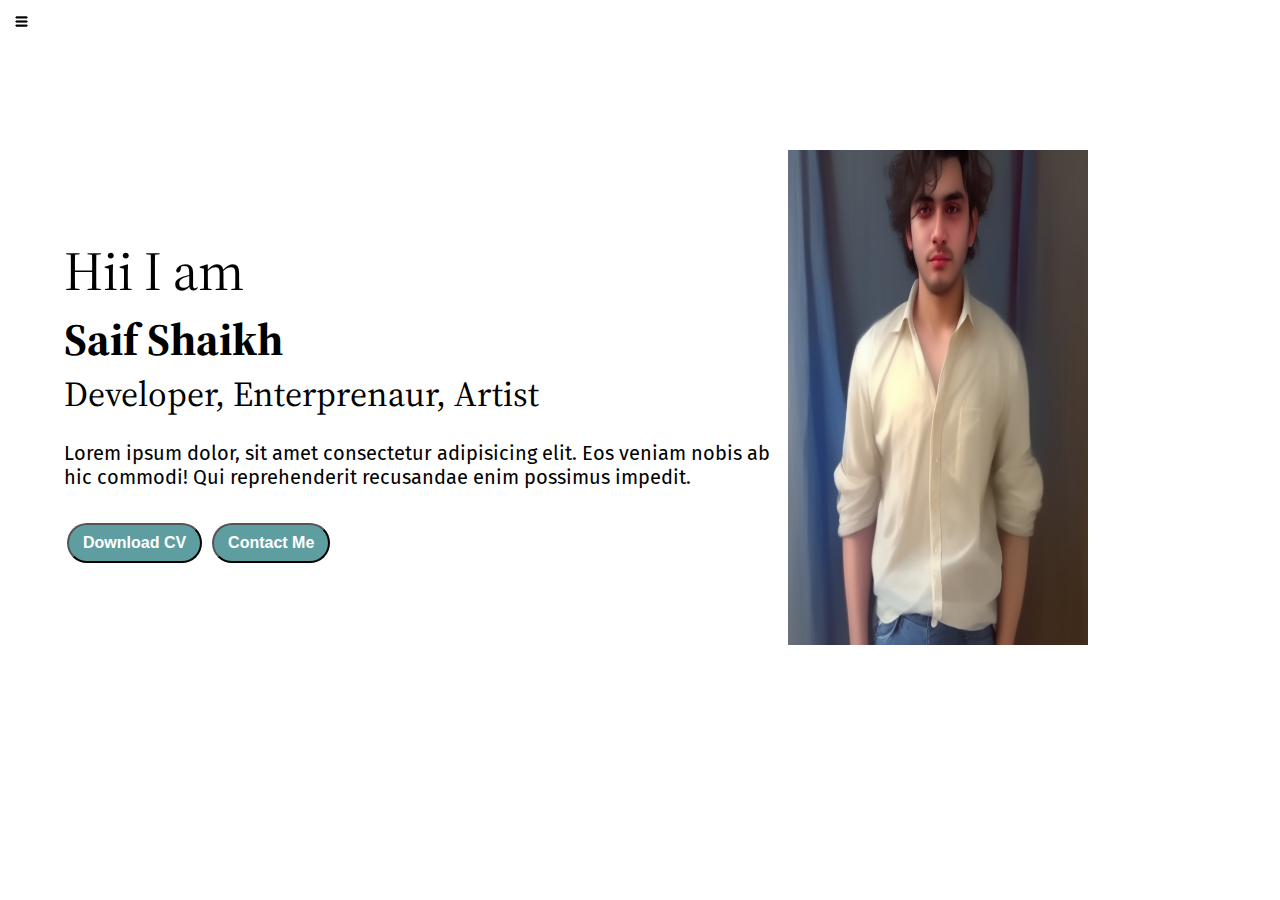
<file: index.html>
<!DOCTYPE html>
<html lang="en">
  <head>
    <meta charset="UTF-8" />
    <meta name="viewport" content="width=device-width, initial-scale=1.0" />
    <title>Saif Shaikh - Web Developer , Programmer</title>
    <link rel="stylesheet" href="style.css" />
  </head>
  <body>
    <div class="container">
      <div class="sidebar sidebargo">
        <nav>
          <ul>
            <li><a href="">Home</a></li>
            <li><a href="/intro.html">My Intro</a></li>
            <li><a href="/services.html">Services</a></li>
            <li><a href="/Blog.html">Blog</a></li>
            <li><a href="/contact.html">Contact Me</a></li>
          </ul>
        </nav>
      </div>
      <div class="main">
        <div class="ham1">
          <img class="ham" src="ham.png" alt="" width="23px" />
          <img class="wrong" src="wrong.png" alt="" width="23px" />
        </div>

        <div class="infoContainer">
          <div class="devInfo">
            <div class="Hello">Hii I am</div>
            <div class="Name">Saif Shaikh</div>
            <div class="About">Developer, Enterprenaur, Artist</div>
            <div class="MoreInfo">
              Lorem ipsum dolor, sit amet consectetur adipisicing elit. Eos
              veniam nobis ab hic commodi! Qui reprehenderit recusandae enim
              possimus impedit.
            </div>

            <div class="buttons">
              <a href="/cv.html" target="_blank">
                <button>Download CV</button></a
              >
              <a href="/contact.html"><button>Contact Me</button></a>
            </div>
          </div>
          <div class="devPic">
            <img src="dev.png" alt="Saif Shaikh" />
          </div>
        </div>
      </div>
    </div>
    <script src="script.js"></script>
  </body>
</html>
</file>
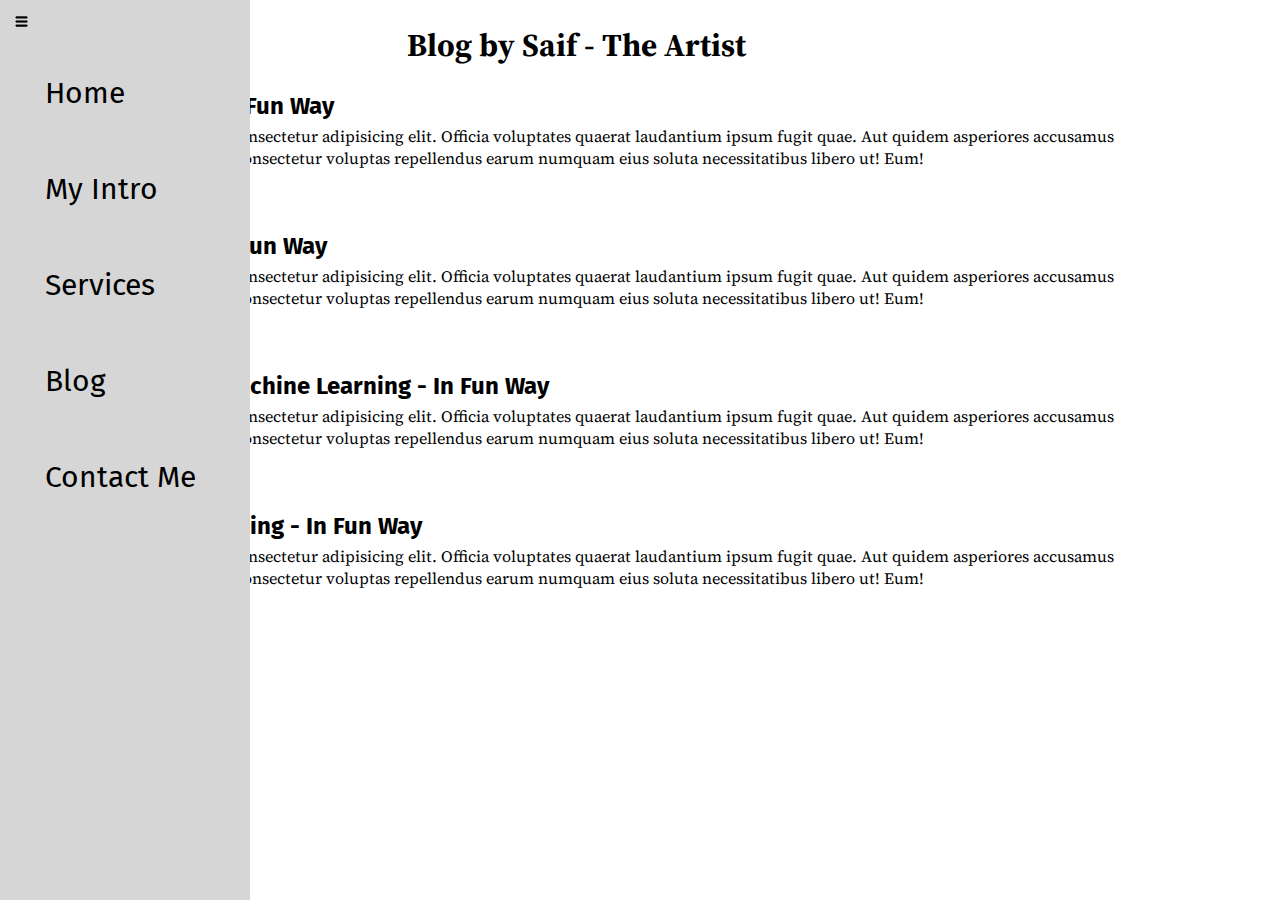
<file: Blog.html>
<!DOCTYPE html>
<html lang="en">
  <head>
    <meta charset="UTF-8" />
    <meta name="viewport" content="width=device-width, initial-scale=1.0" />
    <title>Saif Shaikh - Web Developer , Programmer</title>
    <link rel="stylesheet" href="blog.css" />
  </head>
  <body>
    <div class="container">
      <div class="sidebar">
        <nav>
          <ul>
            <li><a href="">Home</a></li>
            <li><a href="/intro.html">My Intro</a></li>
            <li><a href="/services.html">Services</a></li>
            <li><a href="/Blog.html">Blog</a></li>
            <li><a href="/contact.html">Contact Me</a></li>
          </ul>
        </nav>
      </div>
      <div class="main">
                <div class="ham1">
          <img class="ham" src="ham.png" alt="" width="23px" />
          <img class="wrong" src="wrong.png" alt="" width="23px" />
        </div>
        <div class="blogcontainer">
            <h1>Blog by Saif - The Artist</h1>
        <div class="blog-items">
       <h2>Learn Javascript - In Fun Way</h2>
       <p>
        Lorem ipsum dolor sit amet consectetur adipisicing elit. Officia voluptates quaerat laudantium ipsum fugit quae.
         Aut quidem asperiores accusamus alias sequi, rem eum dolores consectetur voluptas repellendus
          earum numquam eius soluta necessitatibus libero ut! Eum!
       </p>
      <button type="button">Read More</button>
              <h2>Learn C, C++, C# - In Fun Way</h2>
       <p>
        Lorem ipsum dolor sit amet consectetur adipisicing elit. Officia voluptates quaerat laudantium ipsum fugit quae.
         Aut quidem asperiores accusamus alias sequi, rem eum dolores consectetur voluptas repellendus
          earum numquam eius soluta necessitatibus libero ut! Eum!
       </p>
             <button type="button">Read More</button>
              <h2>Learn Python And Machine Learning - In Fun Way</h2>
       <p>
        Lorem ipsum dolor sit amet consectetur adipisicing elit. Officia voluptates quaerat laudantium ipsum fugit quae.
         Aut quidem asperiores accusamus alias sequi, rem eum dolores consectetur voluptas repellendus
          earum numquam eius soluta necessitatibus libero ut! Eum!
       </p>
             <button type="button">Read More</button>
              <h2>Learn Java Programming - In Fun Way</h2>
       <p>
        Lorem ipsum dolor sit amet consectetur adipisicing elit. Officia voluptates quaerat laudantium ipsum fugit quae.
         Aut quidem asperiores accusamus alias sequi, rem eum dolores consectetur voluptas repellendus
          earum numquam eius soluta necessitatibus libero ut! Eum!
       </p>
             <button type="button">Read More</button>
      </div>
      </div>
    </div>
    <script src="script.js"></script>
  </body>
</html>
</file>
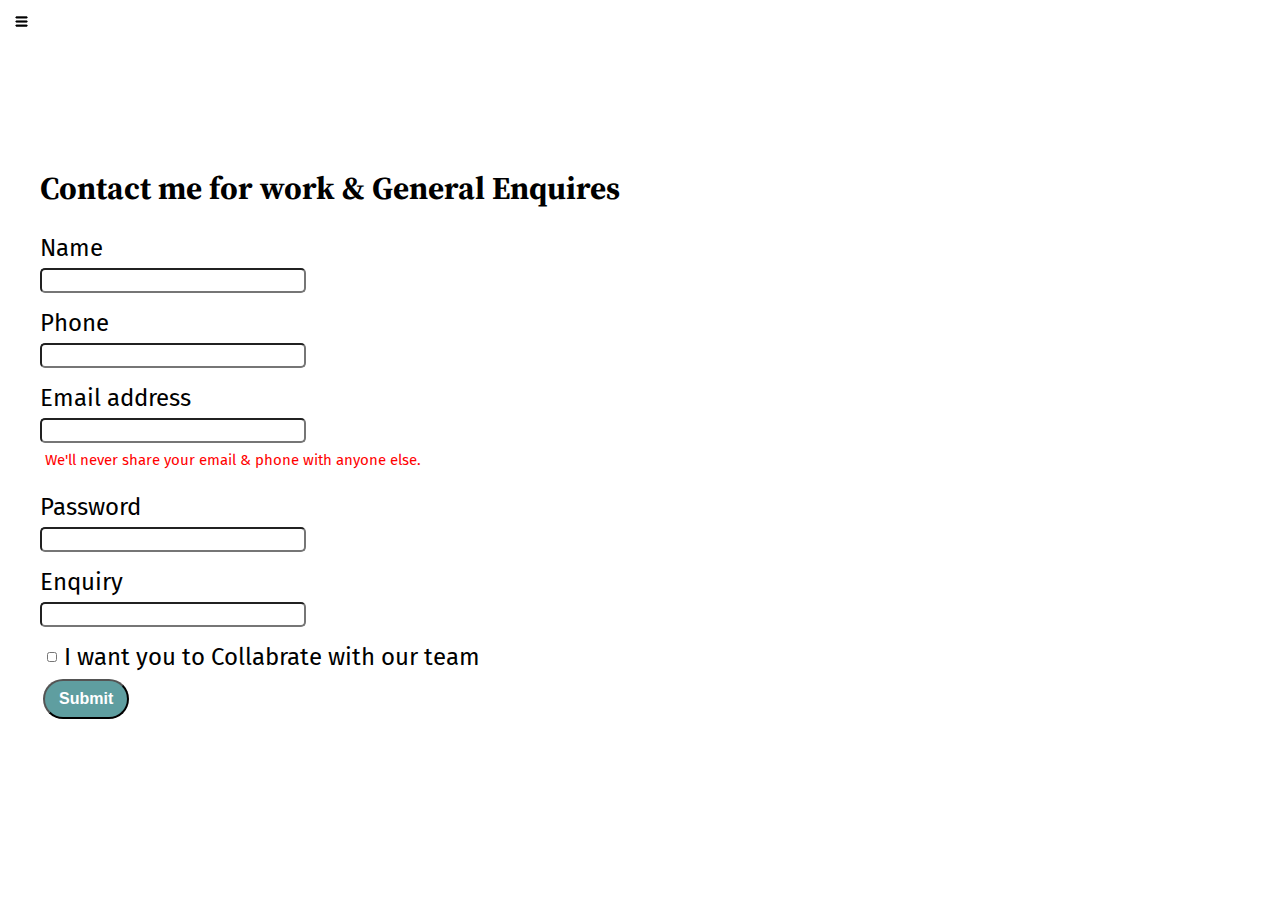
<file: contact.html>
<!DOCTYPE html>
<html lang="en">
  <head>
    <meta charset="UTF-8" />
    <meta name="viewport" content="width=device-width, initial-scale=1.0" />
    <title>Saif Shaikh - Web Developer , Programmer</title>
    <link rel="stylesheet" href="contact.css" />
  </head>
  <body>
    <div class="container">
      <div class="sidebar sidebargo">
        <nav>
          <ul>
            <li><a href="">Home</a></li>
            <li><a href="/intro.html">My Intro</a></li>
            <li><a href="/services.html">Services</a></li>
            <li><a href="/Blog.html">Blog</a></li>
            <li><a href="/contact.html">Contact Me</a></li>
          </ul>
        </nav>
      </div>
      <div class="main">       
         <div class="ham1">
          <img class="ham" src="ham.png" alt="" width="23px" />
          <img class="wrong" src="wrong.png" alt="" width="23px" />
        </div>

        
      <div class="contactform">
        <h1>Contact me for work & General Enquires</h1>
       <form>
  <div class="mb-3">
    <label for="ClientName" class="form-label">Name</label>
    <input type="name" class="form-control" id="ClientName">
  </div>
      <div class="mb-3">
    <label for="clientphone" class="form-label">Phone</label>
    <input type="phone" class="form-control" id="clientphone">
  </div>
    <div class="mb-3">
    <label for="ClientEmail" class="form-label">Email address</label>
    <input type="email" class="form-control" id="ClientEmail" aria-describedby="emailHelp">
    <div id="emailHelp" class="form-text">We'll never share your email & phone with anyone else.</div>
  </div>

  <div class="mb-3">
    <label for="clientPassword" class="form-label">Password</label>
    <input type="password" class="form-control" id="clientPassword">
  </div>

    <div class="mb-3">
    <label for="clientEnquiry" class="form-label">Enquiry</label>
    <input type="Enquiry" class="form-control" id="clientEnquiry">
  </div>


  <div class="mb-3" id="form-check">
    <input type="checkbox" class="form-check-input" id="isclient">
    <label class="form-check-label" for="isclient">I want you to Collabrate with our team</label>
  </div>
  <button type="submit" class="btn btn-primary">Submit</button>
      
</form>
      </div>
    </div>
    <script src="script.js"></script>
  </body>
</html>
</file>
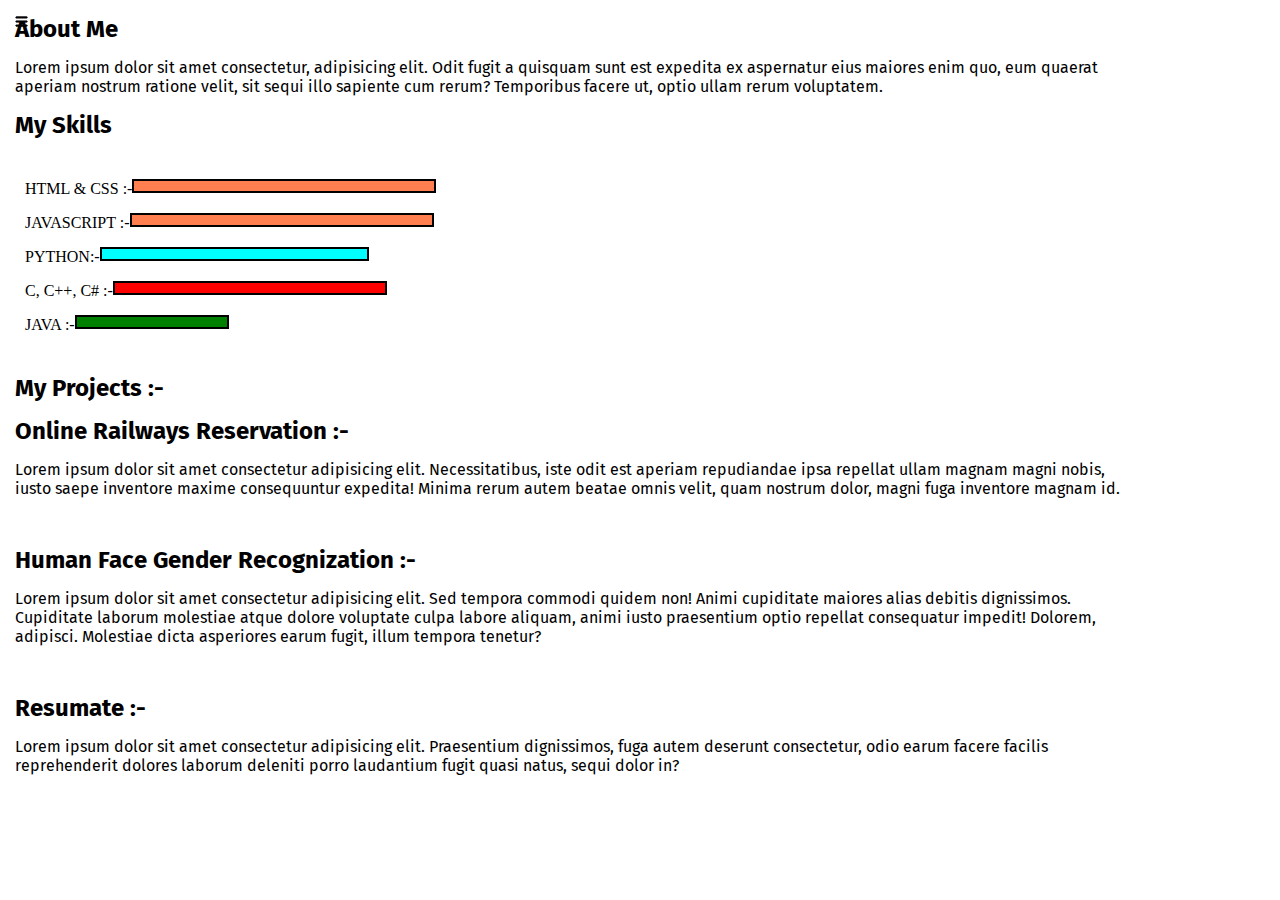
<file: intro.html>
<!DOCTYPE html>
<html lang="en">
  <head>
    <meta charset="UTF-8" />
    <meta name="viewport" content="width=device-width, initial-scale=1.0" />
    <title>Saif Shaikh - Web Developer , Programmer</title>
    <link rel="stylesheet" href="intro.css" />
  </head>
  <body>
    <div class="container">
      <div class="sidebar sidebargo">
        <nav>
          <ul>
            <li><a href="">Home</a></li>
            <li><a href="/intro.html">My Intro</a></li>
            <li><a href="/services.html">Services</a></li>
            <li><a href="/Blog.html">Blog</a></li>
            <li><a href="/contact.html">Contact Me</a></li>
          </ul>
        </nav>
      </div>
      <div class="main">
        <div class="ham1">
          <img class="ham" src="ham.png" alt="" width="23px" />
          <img class="wrong" src="wrong.png" alt="" width="23px" />
        </div>
        <h2>About Me</h2>
        <p>
          Lorem ipsum dolor sit amet consectetur, adipisicing elit. Odit fugit a
          quisquam sunt est expedita ex aspernatur eius maiores enim quo, eum
          quaerat aperiam nostrum ratione velit, sit sequi illo sapiente cum
          rerum? Temporibus facere ut, optio ullam rerum voluptatem.
        </p>
        <h2>My Skills</h2>
        <div class="skillcontainer">
          <div class="skillitems">
            HTML & CSS :-
            <div class="skill t3"></div>
          </div>
          <div class="skillitems">
            JAVASCRIPT :-
            <div class="skill t3"></div>
          </div>
          <div class="skillitems">
            PYTHON:-
            <div class="skill t1"></div>
          </div>
          <div class="skillitems">
            C, C++, C# :-
            <div class="skill"></div>
          </div>
          <div class="skillitems">
            JAVA :-
            <div class="skill t2"></div>
          </div>
        </div>

        <h2>My Projects :-</h2>
        <h2>Online Railways Reservation :-</h2>
        <p>
          Lorem ipsum dolor sit amet consectetur adipisicing elit.
          Necessitatibus, iste odit est aperiam repudiandae ipsa repellat ullam
          magnam magni nobis, iusto saepe inventore maxime consequuntur
          expedita! Minima rerum autem beatae omnis velit, quam nostrum dolor,
          magni fuga inventore magnam id.
        </p>
        <br />
        <h2>Human Face Gender Recognization :-</h2>
        <p>
          Lorem ipsum dolor sit amet consectetur adipisicing elit. Sed tempora
          commodi quidem non! Animi cupiditate maiores alias debitis
          dignissimos. Cupiditate laborum molestiae atque dolore voluptate culpa
          labore aliquam, animi iusto praesentium optio repellat consequatur
          impedit! Dolorem, adipisci. Molestiae dicta asperiores earum fugit,
          illum tempora tenetur?
        </p>
        <br />
        <h2>Resumate :-</h2>
        <p>
          Lorem ipsum dolor sit amet consectetur adipisicing elit. Praesentium
          dignissimos, fuga autem deserunt consectetur, odio earum facere
          facilis reprehenderit dolores laborum deleniti porro laudantium fugit
          quasi natus, sequi dolor in?
        </p>
      </div>
    </div>
    <script src="script.js"></script>
  </body>
</html>
</file>
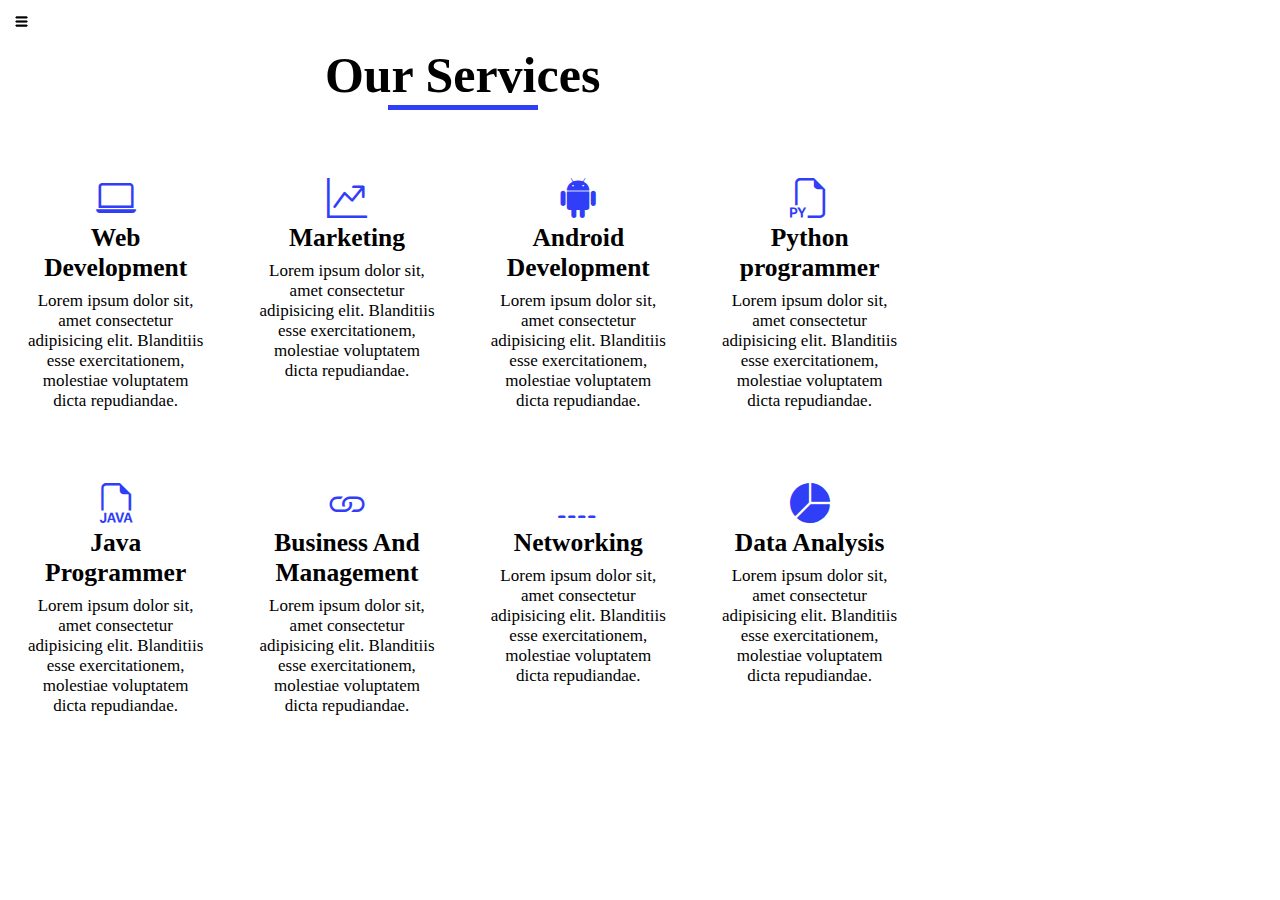
<file: services.html>
<!DOCTYPE html>
<html lang="en">
  <head>
    <meta charset="UTF-8" />
    <meta name="viewport" content="width=device-width, initial-scale=1.0" />
    <title>Saif Shaikh - Web Developer , Programmer</title>
    <link rel="stylesheet" href="svs.css" />
    <link rel="stylesheet" href="https://cdn.jsdelivr.net/npm/bootstrap-icons@1.10.5/font/bootstrap-icons.css">
  </head>
  <body>
    <div class="container">
      <div class="sidebar sidebargo">
        <nav>
          <ul>
            <li><a href="">Home</a></li>
            <li><a href="/intro.html">My Intro</a></li>
            <li><a href="/services.html">Services</a></li>
            <li><a href="/Blog.html">Blog</a></li>
            <li><a href="/contact.html">Contact Me</a></li>
          </ul>
        </nav>
      </div>
      <div class="main">
                <div class="ham1">
          <img class="ham" src="ham.png" alt="" width="23px" />
          <img class="wrong" src="wrong.png" alt="" width="23px" />
        </div>
        <div class="container">
            <div class="cont1">
                        <h1>Our Services</h1>
            <div class="row">
                <div class="services1">
            <i class="bi bi-laptop"></i>
                    <h2>Web Development</h2>
                    <p>Lorem ipsum dolor sit, amet consectetur adipisicing elit.
                     Blanditiis esse exercitationem, molestiae voluptatem dicta repudiandae.</p>
                </div>
                <div class="services1">
                    <i class="bi bi-graph-up-arrow"></i>
                    <h2>Marketing</h2>
                    <p>Lorem ipsum dolor sit, amet consectetur adipisicing elit.
                     Blanditiis esse exercitationem, molestiae voluptatem dicta repudiandae.</p>
                </div>
                                <div class="services1">
                    <i class="bi bi-android2"></i>
                    <h2>Android Development</h2>
                    <p>Lorem ipsum dolor sit, amet consectetur adipisicing elit.
                     Blanditiis esse exercitationem, molestiae voluptatem dicta repudiandae.</p>
                </div>
                                <div class="services1">
                   <i class="bi bi-filetype-py"></i>
                    <h2>Python programmer</h2>
                    <p>Lorem ipsum dolor sit, amet consectetur adipisicing elit.
                     Blanditiis esse exercitationem, molestiae voluptatem dicta repudiandae.</p>
                </div>
                                <div class="services1">
                    <i class="bi bi-filetype-java"></i>
                    <h2>Java Programmer</h2>
                    <p>Lorem ipsum dolor sit, amet consectetur adipisicing elit.
                     Blanditiis esse exercitationem, molestiae voluptatem dicta repudiandae.</p>
                </div>
                                <div class="services1">
                    <i class="bi bi-link"></i>
                    <h2>Business And Management</h2>
                    <p>Lorem ipsum dolor sit, amet consectetur adipisicing elit.
                     Blanditiis esse exercitationem, molestiae voluptatem dicta repudiandae.</p>
                </div>
                                                <div class="services1">
                    <i class="bi bi-reception-0"></i>
                    <h2>Networking</h2>
                    <p>Lorem ipsum dolor sit, amet consectetur adipisicing elit.
                     Blanditiis esse exercitationem, molestiae voluptatem dicta repudiandae.</p>
                </div>
                    <div class="services1">
                    <i class="bi bi-pie-chart-fill"></i>
                    <h2>Data Analysis</h2>
                    <p>Lorem ipsum dolor sit, amet consectetur adipisicing elit.
                     Blanditiis esse exercitationem, molestiae voluptatem dicta repudiandae.</p>
                </div>
            </div>
          </div>
                </div>
            </div>
         </div>
        </div>
      </div>
    </div>
    <script src="script.js"></script>
  </body>
</html>
</file>
<file: style.css>
@import url('https://fonts.googleapis.com/css2?family=Fira+Sans&display=swap');
@import url('https://fonts.googleapis.com/css2?family=Source+Serif+4:ital,opsz@1,8..60&display=swap');


* {
    margin: 0;
    padding: 0;
}

.sidebar {
    position: absolute;
    background-color: rgb(214, 214, 214);
    width: 250px;
    font-family: 'Fira Sans', sans-serif;
    height: 100vh;
    transition: transform 0.3s ease-in;
}

.sidebar nav {
    padding: 45px;

}

.sidebar nav li {
    list-style: none;
    font-size: 30px;
    padding: 30px 0px;


}

.sidebar nav li a {
    text-decoration: none;
    color: black;
}

.main {
    width: 90vw;
}

.container {
    display: flex;
}

.infoContainer {
    margin: 150px auto;
    padding: 0px 60px;
    /* background-color: blue;*/
    height: 55vh;
    width: 80vw;
    display: flex;
    justify-content: space-around;
}

.devInfo {
    display: flex;
    justify-content: center;
    flex-direction: column;
    font-family: 'Source Serif 4',
        serif;
}

.Hello {
    font-size: 55px;

}

.Name {
    font-size: 45px;
    font-weight: bold;
}

.About {
    font-size: 35px;
}

.MoreInfo {
    font-size: 20px;
    margin-top: 23px;
    font-family: 'Fira Sans',
        sans-serif;
}

.buttons {
    margin-top: 34px;
}

.buttons button {
    padding: 9px 14px;
    border-radius: 22px;
    color: white;
    background-color: cadetblue;
    font-weight: bold;
    font-size: 16px;
    margin: 0 3px;
    cursor: pointer;
}

.buttons button:hover {
    background-color: grey;
    color: black;
}

.devPic img {
    width: 300px;
    height: 55vh;
}

.ham1 {
    position: absolute;
    cursor: pointer;
    top: 10px;
    left: 10px;
}

.wrong {
    margin-left: 215px;
    margin-top: 8px;
}

.sidebargo {
    transform: translate(-443px, 0px);
    position: absolute;
}
</file>
<file: blog.css>
@import url('https://fonts.googleapis.com/css2?family=Fira+Sans&display=swap');
@import url('https://fonts.googleapis.com/css2?family=Source+Serif+4:ital,opsz@1,8..60&display=swap');


* {
    margin: 0;
    padding: 0;
}

.sidebar {
    position: absolute;
    background-color: rgb(214, 214, 214);
    width: 250px;
    font-family: 'Fira Sans', sans-serif;
    height: 100vh;
    transition: tranform 0.3s ease-in;
}

.sidebar nav {
    padding: 45px;

}

.sidebar nav li {
    list-style: none;
    font-size: 30px;
    padding: 30px 0px;


}

.sidebar nav li a {
    text-decoration: none;
    color: black;
}

.main {
    width: 90vw;
}

.container {
    display: flex;
}

.blogcontainer h1 {
    font-family: 'Source Serif 4',
        serif;
    text-align: center;
    justify-content: center;
    margin: 23px;
}

.blog-items {
    margin: 20px;
    font-family: 'Fira Sans',
        sans-serif;
    margin-top: 5px;
    margin-bottom: 5px;
}

.blog-items h2 {
    font-family: 'Fira Sans',
        sans-serif;
    margin-top: 25px;
    margin-bottom: 5px;

}

.blog-items p {
    font-family: 'Source Serif 4',
        monospace;
    margin-bottom: 5px;

}

button {
    padding: 9px 14px;
    border-radius: 22px;
    color: white;
    background-color: cadetblue;
    font-weight: bold;
    font-size: 10px;
    margin: 0 3px;
    cursor: pointer;
}

button:hover {
    background-color: grey;
    color: black;
}

.ham1 {
    position: absolute;
    cursor: pointer;
    top: 10px;
    left: 10px;
}

.wrong {
    margin-left: 215px;
    margin-top: 8px;
}

.sidebargo {
    transform: translate(-443px, 0px);
    position: absolute;
}
</file>
<file: contact.css>
@import url('https://fonts.googleapis.com/css2?family=Fira+Sans&display=swap');
@import url('https://fonts.googleapis.com/css2?family=Source+Serif+4:ital,opsz@1,8..60&display=swap');


* {
    margin: 0;
    padding: 0;
}

.sidebar {
    position: absolute;
    background-color: rgb(214, 214, 214);
    width: 250px;
    font-family: 'Fira Sans', sans-serif;
    height: 100vh;
    transition: transform 0.3s ease-in;
}

.sidebar nav {
    padding: 45px;

}

.sidebar nav li {
    list-style: none;
    font-size: 30px;
    padding: 30px 0px;


}

.sidebar nav li a {
    text-decoration: none;
    color: black;
}

.main {
    width: 90vw;
}

.container {
    display: flex;
}

.contactform {
    padding: 0px 40px;
    padding-top: 150px;
    font-family: 'Fira Sans', sans-serif;

}

.contactform h1 {
    font-family: 'Source Serif 4',
        serif;
    padding: 16px 0px;
}

.contactform form div {
    padding: 8px 0px;
    display: flex;
    flex-direction: column;
    font-size: 24px;
}

.contactform form div input {
    width: 20vw;
    border-radius: 5px;
    margin: 6px 0px 0px 0px;
    padding: 3px;
}


#emailHelp {
    font-size: 15px;
    color: red;
    margin: 0 5px;
}

#form-check {
    flex-direction: row;
}

#form-check input {
    width: 10px;
    margin: 7px 7px;

}

.btn {
    padding: 9px 14px;
    border-radius: 22px;
    color: white;
    background-color: cadetblue;
    font-weight: bold;
    font-size: 16px;
    margin: 0 3px;
    cursor: pointer;
}

.btn:hover {
    background-color: grey;
    color: black;
}

.ham1 {
    position: absolute;
    cursor: pointer;
    top: 10px;
    left: 10px;
}

.wrong {
    margin-left: 215px;
    margin-top: 8px;
}

.sidebargo {
    transform: translate(-443px, 0px);
    position: absolute;
}
</file>
<file: intro.css>
@import url('https://fonts.googleapis.com/css2?family=Fira+Sans&display=swap');
@import url('https://fonts.googleapis.com/css2?family=Source+Serif+4:ital,opsz@1,8..60&display=swap');


* {
    margin: 0;
    padding: 0;
}

.sidebar {
    position: absolute;
    background-color: rgb(214, 214, 214);
    width: 350px;
    font-family: 'Fira Sans', sans-serif;
    height: 100vh;
    transition: transform 0.3s ease-in;
}

.sidebar nav {
    padding: 45px;

}

.sidebar nav li {
    list-style: none;
    font-size: 30px;
    padding: 30px 0px;


}

.sidebar nav li a {
    text-decoration: none;
    color: black;
}

.main {
    width: 90vw;
}

.container {
    display: flex;
}

h2 {
    font-family: 'Fira Sans',
        sans-serif;
    margin: 15px;
}

p {
    font-family: 'Fira Sans',
        sans-serif;
    margin: 15px;
}

.skillcontainer {
    padding: 15px;
}

.skillitems {
    display: flex;
    margin: 5px;
    padding: 5px;
    align-items: center;

}

.skill {
    width: 270px;
    height: 10px;
    background-color: red;
    margin-bottom: 5px;
    border: 2px solid black;
}

.t1 {
    width: 265px;
    background-color: aqua;
}

.t2 {
    width: 150px;
    background-color: green;
}

.t3 {
    width: 300px;
    background-color: coral;
}

.ham1 {
    position: absolute;
    cursor: pointer;
    top: 10px;
    left: 10px;
}

.wrong {
    margin-left: -185px;
    margin-top: 8px;
}

.sidebargo {
    transform: translate(-443px, 0px);
    position: absolute;
}
</file>
<file: svs.css>
@import url('https://fonts.googleapis.com/css2?family=Fira+Sans&display=swap');
@import url('https://fonts.googleapis.com/css2?family=Source+Serif+4:ital,opsz@1,8..60&display=swap');


* {
    margin: 0;
    padding: 0;
}

.sidebar {
    position: absolute;
    background-color: rgb(214, 214, 214);
    width: 250px;
    font-family: 'Fira Sans', sans-serif;
    height: 100vh;
    transition: transform 0.3s ease-in;
}

.sidebar nav {
    padding: 45px;

}

.sidebar nav li {
    list-style: none;
    font-size: 30px;
    padding: 30px 0px;


}

.sidebar nav li a {
    text-decoration: none;
    color: black;
}

.main {
    width: 100vw;
}

.container {
    display: flex;
}



.row {
    margin: 20px;
    margin-top: 10px;
    display: grid;
    grid-template-columns: repeat(auto-fit, minmax(150px, 1fr));
    grid-gap: 40px;

}

.cont1 h1 {
    text-align: center;
    padding: 5%;
    margin-bottom: 10px;
    position: relative;
    font-weight: 600;
    font-size: 50px;
}

.cont1 h1::after {
    content: '';
    background-color: #303ef7;
    width: 150px;
    height: 5px;
    position: absolute;
    top: 70%;
    left: 50%;
    transform: translateX(-50%);
}

.services1 {
    text-align: center;
    padding: 15px 5px;
    border-radius: 5px;
    font-size: 17px;
    cursor: pointer;
    background: transparent;
    transition: transform 0.5s, background 0.5s;
}

.services1 i {
    font-size: 40px;
    margin-bottom: 10px;
    color: #303ef7;
}

.services1 h2 {
    font-weight: 600;
    margin-bottom: 8px;
}

.services1:hover {
    background: #303ef7;
    color: #fff;
    transform: scale(1.05);
}

.services1:hover i {
    color: white;
}

.main .ham1 {
    position: absolute;
    cursor: pointer;
    top: 10px;
    left: 10px;
}

.main .wrong {
    margin-left: 215px;
    margin-top: 8px;
}

.sidebargo {
    transform: translate(-443px, 0px);
    position: absolute;
}
</file>
